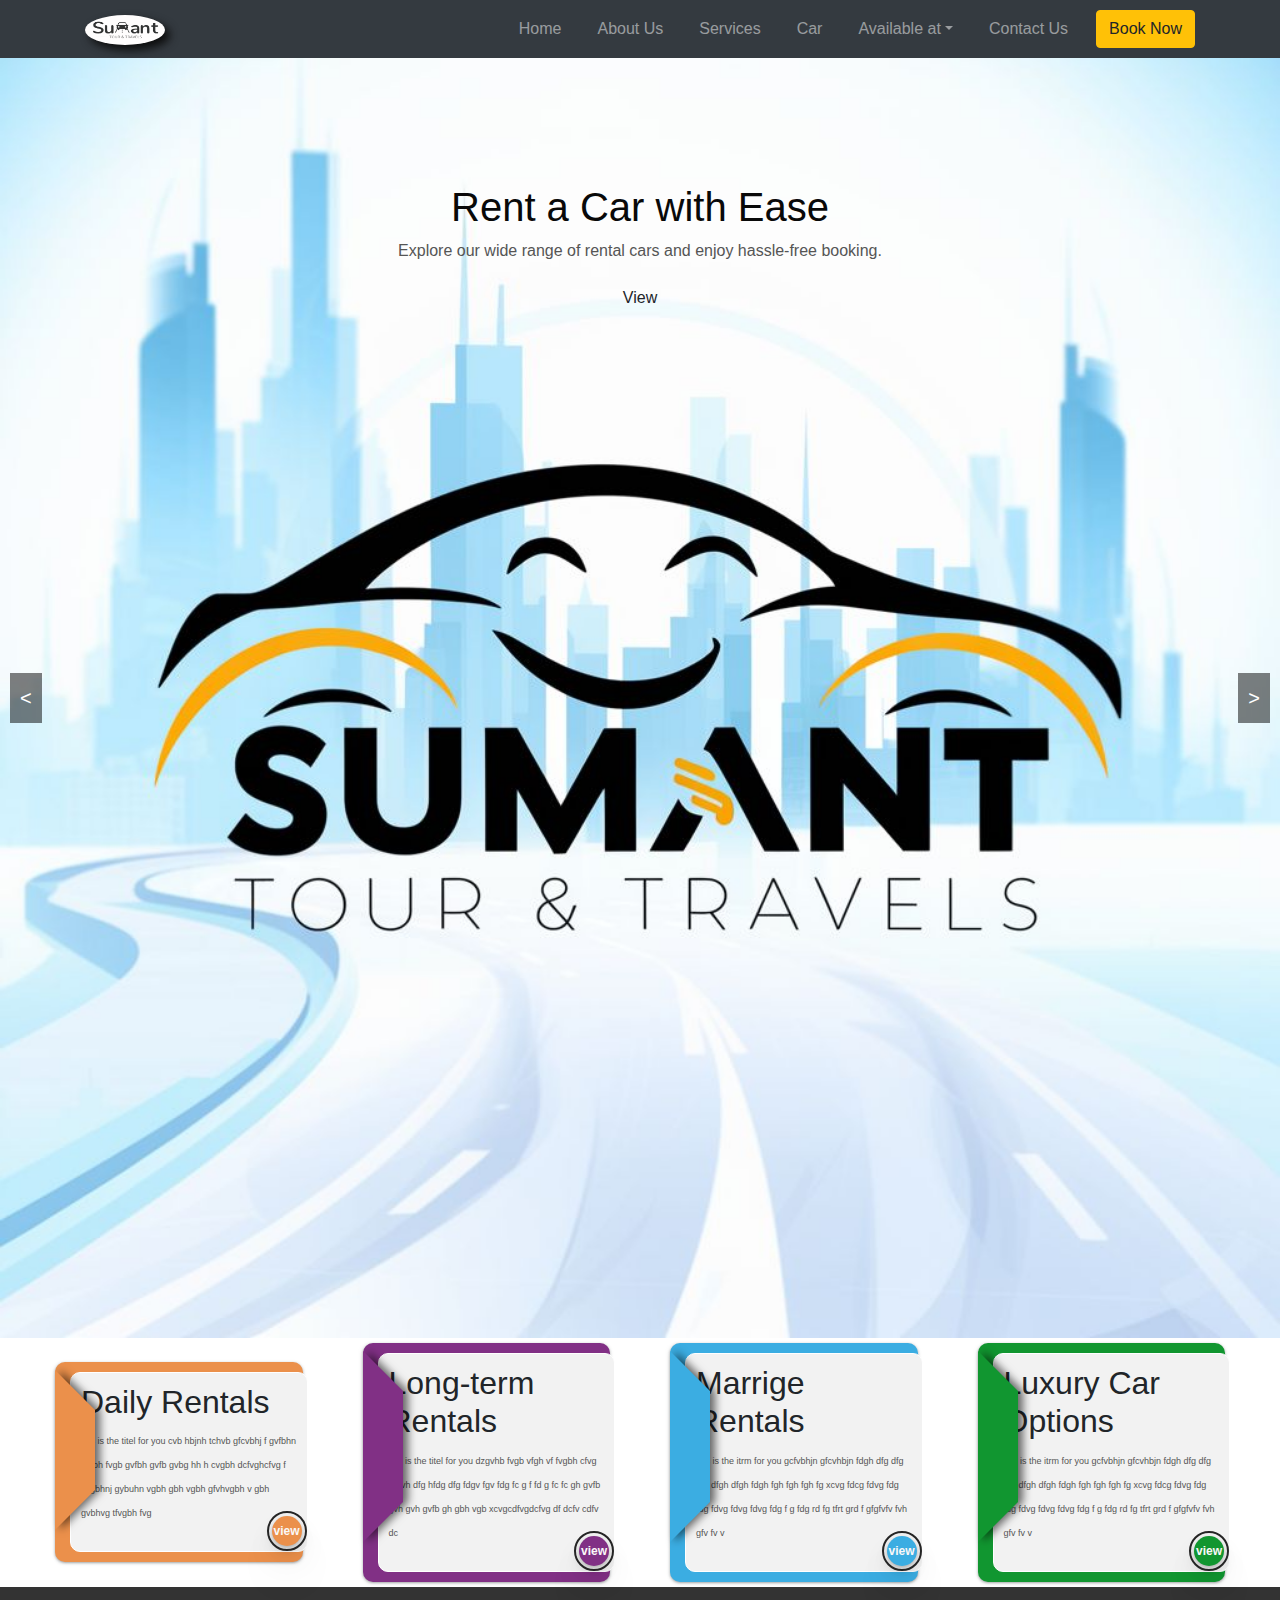
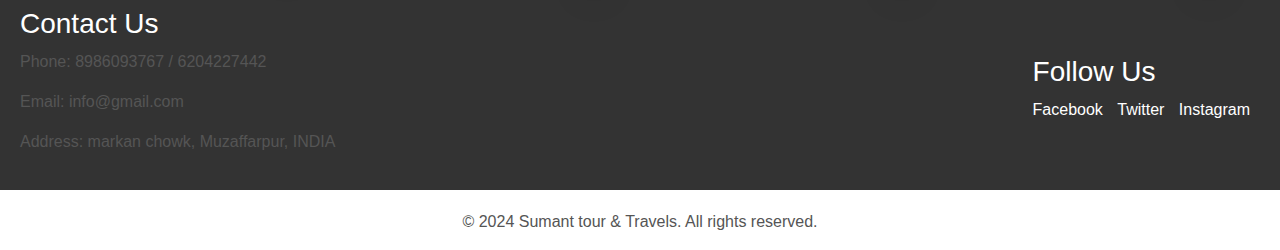
<file: main/index.html>
<!DOCTYPE html>
<html lang="en">
<head>
<meta charset="UTF-8">
<meta name="viewport" content="width=device-width, initial-scale=1.0">
<title>Sumant tour & Travels</title>
<link href="https://cdn.jsdelivr.net/npm/bootstrap@5.3.0/dist/css/bootstrap.min.css" rel="stylesheet">
<link rel="stylesheet" href="style.css">
<link href="https://stackpath.bootstrapcdn.com/bootstrap/4.5.2/css/bootstrap.min.css" rel="stylesheet">
<script src="https://code.jquery.com/jquery-3.5.1.slim.min.js"></script>
<script src="https://cdn.jsdelivr.net/npm/@popperjs/core@2.5.3/dist/umd/popper.min.js"></script>
<script src="https://stackpath.bootstrapcdn.com/bootstrap/4.5.2/js/bootstrap.min.js"></script>
</head>
<body>
  <header>
    <nav class="navbar navbar-expand-lg navbar-dark bg-dark">
      <div class="container">
        
        <a class="navbar-brand" href="../main/index.html"><img src="../img/logo1.png" alt="logo" height="30px" width="80px" style="background: #fffdfd;border-radius: 50%; filter:drop-shadow(5px 5px 5px rgb(11, 11, 11)) ; "></a>

        <button class="navbar-toggler" type="button" data-toggle="collapse" data-target="#navbarNav" aria-controls="navbarNav" aria-expanded="false" aria-label="Toggle navigation">
          <span class="navbar-toggler-icon"></span>
        </button>
        <div class="collapse navbar-collapse" id="navbarNav">
          <ul class="navbar-nav ml-auto">
            <li class="nav-item ">
              <a class="nav-link " aria-current="page" href="./index.html">Home</a>
            </li>
            <li class="nav-item">
              <a class="nav-link" href="../all-page/about.html">About Us</a>
            </li>
            <li class="nav-item">
              <a class="nav-link" href="#service">Services</a>
            </li>
            <li class="nav-item">
              <a class="nav-link" href="../all-page/car.html">Car</a>
            </li>
            <!--make loction as drop down menu -->
            <li class="nav-item dropdown">
              <a class="nav-link dropdown-toggle" href="location" id="navbarDropdown" role="button" data-toggle="dropdown" aria-haspopup="true" aria-expanded="false">Available at</a>
              <div class="dropdown-menu" aria-labelledby="navbarDropdown">
                <a class="dropdown-item" href="#">Muzaffarpur</a>
                <a class="dropdown-item" href="#">Patna</a>
                <a class="dropdown-item" href="#">Darbhanga</a>
                <a class="dropdown-item" href="#">Sitamarhi</a>
              </div>
            </li>
            <li class="nav-item">
              <a class="nav-link" href="#contact">Contact Us</a>
            </li>
            
          </ul>
          <button class="btn btn-warning book-now-btn">Book Now</button>
        </div>
      </div>
    </nav>
  </header>


<div class="carousel">
  <section id="hero">
    <div class="hero-content">
      <h1>Rent a Car with Ease</h1>
      <p>Explore our wide range of rental cars and enjoy hassle-free booking.</p>
      <a href="/tour-travel.github.io/all-page/services.html" class="btn">View</a>
    </div>
  </section>
  <div class="carousel-slide">
    <img src="../img/slide1.jpg" alt="Car 1">
  </div>
  <div class="carousel-slide">
    <img src="../img/logo.jpg" alt="Car 2">
  </div>
  <div class="carousel-slide">
    <img src="../img/slide3.jpg" alt="Car 3">
  </div>
  <button class="prev-btn">&lt;</button>
  <button class="next-btn">&gt;</button>
</div>


<!--fix -->

<div class="services" id="service">
  <div class="services-container">
    <div class="service">
      <h2>Daily Rentals</h2>
      <p class="intro">
        this is the titel for you cvb hbjnh tchvb gfcvbhj f gvfbhn gfvbh
         fvgb gvfbh gvfb gvbg hh h cvgbh dcfvghcfvg f  yvgbhnj gybuhn 
         vgbh gbh vgbh gfvhvgbh v gbh gvbhvg tfvgbh fvg 
      </p>
      <div class="quote">
        <button class="button type">
          <span class="btn-txt">view</span>
        </button>
      </div>  
    </div>
  </div>
  <div class="services-container">
    <div class="service">
      <h2>Long-term Rentals</h2>
      <p class="intro">
        this is the titel for you dzgvhb  fvgb vfgh vf fvgbh cfvg
         gdfvh dfg hfdg  dfg fdgv  fgv  fdg fc g f fd g fc fc gh gvfb
          gvh gvh gvfb gh  gbh vgb xcvgcdfvgdcfvg df dcfv cdfv dc
      </p>
      <div class="quote">
        <button class="button type">
          <span class="btn-txt">view</span>
        </button>
      </div>  
    </div>

  </div>
  <div class="services-container">
    <div class="service">
      <h2>Marrige Rentals</h2>
      <p class="intro">
        this is the itrm for you gcfvbhjn gfcvhbjn fdgh dfg dfg 
        dfg dfgh dfgh fdgh fgh fgh fgh fg xcvg fdcg fdvg fdg fdg 
        fdvg fdvg fdvg  fdg f g fdg rd fg tfrt grd f gfgfvfv fvh gfv fv v
      </p>
      <div class="quote">
        <button class="button type">
          <span class="btn-txt">view</span>
        </button>
      </div>  
    </div>
  </div>
  <div class="services-container">
    <div class="service">
      <h2>Luxury Car Options</h2>
      <p class="intro">
        this is the itrm for you gcfvbhjn gfcvhbjn fdgh dfg dfg 
        dfg dfgh dfgh fdgh fgh fgh fgh fg xcvg fdcg fdvg fdg fdg 
        fdvg fdvg fdvg  fdg f g fdg rd fg tfrt grd f gfgfvfv fvh gfv fv v
      </p>
      <div class="quote">
        <button class="button type">
          <span class="btn-txt">view</span>
        </button>
      </div>  
    </div>
  </div>
</div>


  
  <!-- More sections like Fleet Showcase, Why Choose Us, Locations, Booking/Reservation, and Footer would follow -->
  
  <footer id="contact">
    <div class="footer-content">
      <div class="contact-info">
        <h3>Contact Us</h3>
        <p>Phone: 8986093767 / 6204227442</p>
        <p>Email: info@gmail.com</p>
        <p>Address: markan chowk, Muzaffarpur, INDIA</p>
      </div>
      <div class="social-media">
        <h3>Follow Us</h3>
        <a href="#" class="social-link">Facebook</a>
        <a href="#" class="social-link">Twitter</a>
        <a href="#" class="social-link">Instagram</a>
      </div>
    </div>
    <div class="copyright">
      <p>&copy; 2024 Sumant tour & Travels. All rights reserved.</p>
    </div>
  </footer>
  

  

<script src="script.js"></script>
</body>
</html>
</file>
<file: main/style.css>
/* Reset default styles */
* {
  margin: 0;
  padding: 0;
  box-sizing: border-box;
}

body {
  font-family: Arial, sans-serif;
  line-height: 1.6;
}

.container {
  max-width: 1200px;
  margin: 0 auto;
  padding: 0 20px;
}
.logo img {
  height: 50px;

}
nav ul{
  list-style-type: none;
  display: flex;
}
nav ul li{
  margin-right: 20px;
}
nav ul li a{
  color: #fff;
  text-decoration: none;
}
.book-now-btn{
  background-color: #ff9900;
  color: #fff;
  border: none;
  padding: 8px 16px;
  border-radius: 4px;
  cursor: pointer;
}
.book-now-btn:hover{
  background-color: #e68a00;
}


/*view fleet */
.btn {
  display: inline-block;
  padding: 10px 20px;
  background-color: #333;
  color: #fff;
  text-decoration: none;
  border-radius: 5px;
}

.btn:hover {
  background-color: #555;
}



.fleet-container {
  display: grid;
  grid-template-columns: repeat(auto-fit, minmax(200px, 1fr));
  gap: 20px;
  margin: 50px 0;
}

.fleet-item {
  border: 1px solid #ccc;
  padding: 20px;
}


/* footer */
.footer-content {
  display: flex;
  justify-content: space-between;
  align-items: center;
  background-color: #333;
  color: #fff;
  padding: 20px;
}

.contact-info h3,
.social-media h3 {
  margin-bottom: 10px;
}

.social-link {
  display: inline-block;
  margin-right: 10px;
  color: #fff;
  text-decoration: none;
}

.social-link:hover {
  text-decoration: underline;
}

.copyright {
  text-align: center;
  margin-top: 20px;
}


/* for slide */
.hero-content {
  text-align: center;
  padding: 50px;

  position: absolute;
  top: 15%;
  left: 50%;
  transform: translate(-50%, -50%);
  z-index: 2;
  color: #090909;
}

.carousel {
  position: relative;
  overflow: hidden;
  text-align: center; /* Center the slides horizontally */
}

.carousel-slide {
  display: inline-block; /* Display slides inline-block */
  position: relative;
}

.carousel-slide img {
  width: 100%;
  height: auto;
  object-fit: cover;
  filter: drop-shadow(2px 3px 2px grey);
}

.prev-btn,
.next-btn {
  position: absolute;
  top: 50%;
  transform: translateY(-50%);
  background-color: rgba(0, 0, 0, 0.5);
  color: #fff;
  border: none;
  padding: 10px;
  font-size: 20px;
  cursor: pointer;
  z-index: 1;
}

.prev-btn {
  left: 10px;
}

.next-btn {
  right: 10px;
}
@import url("https://fonts.googleapis.com/css2?family=varela+round");
@import url("https://use.fontawesome.com/releases/v5.5.1/css/all.css");
.intro{
  font-size: 9px;
}

/* for cards */

.services-container {
  display: flex;
  justify-content: space-around;
  margin: 50px 0;
}


.services{
  display: flex;
  gap: 50px;
  align-items: center;
  justify-content: center;
  font-family: "Varela Round" , sans-serif;
  line-height: 1.5em;
  margin-left: 50px;
  margin-right: 50px;
}
.services-container{
  --color: #eb904b;
  width: 185px;
  background-color: var(--color);
  border-radius: 10px;
  padding: 10px 5px;
  box-shadow:
    #3c40434d 0px 1px 2px 0px,
    #3c404326 0px 1px 3px 1px;
  position: relative;
  cursor: pointer;

}

.services-container::after {
  content: "";
  position: absolute;
  top: 8px;
  left: 0;
  z-index: 2;
  height: 80%;
  box-sizing: border-box;
  border-style: solid;
  border-color: transparent transparent transparent var(--color);
  border-width: 40px 40px 40px 40px;
  filter: drop-shadow(5px 0 4px #00000094);
  transition: filter .5s

}
.services-container:nth-child(2){
  --color: #813085;

}

.services-container:nth-child(3){
  --color: #3bade2;
  
}
.services-container:nth-child(4){
  --color: #119630;
}
.service{
  background-color: #f2f2f2;
  border: 1px solid #fff;
  border-radius: inherit;
  padding: 20px;
  box-shadow:
    #00000012 0px 1px 2px
    #00000012 0px 2px 4px
    #00000012 0px 4px 8px
    #00000012 0px 8px 16px
    #00000012 0px 16px 32px
    #00000012 0px 32px 64px;
  position: relative;
  left: 10px;
  transition: left 1s;
}
p{
  color: #555;

}
/* view button implement*/

.button{
  height: 40px;
  width: 40px;
  position: relative;
  background-color: transparent;
  cursor: pointer;
  border: 2px solid #252525;
  overflow: hidden;
  border-radius: 30px;
  color: #faf8f8;
  transition: all 0.5s ease-in-out;
}
.btn-txt{
  z-index: 1;
  font-weight: 800;
}
.type::after{
  content: "";
  position: absolute;
  left: 0;
  top: 0;
  transition: all 0.5s ease-in-out;
  background-color: #252525;
  border-radius: 30px;
  visibility: hidden;
  height: 10px;
  width: 10px;
  z-index: -1;
}
.button:hover {
  box-shadow: 1px 1px 200px #722828;
  color: #100f0f;
  border: none;
}
.type:hover::after{
  visibility: visible;
  transform: scale(100) translate(2px);
}
.quote{
  width: 40px;
  height: 40px;
  color: #fff;
  background-color: var(--color);
  border-radius: 50%;
  display: grid;
  place-content: center;
  box-shadow: 
    #00000012 0px 1px 2px,
    #00000012 0px 2px 4px,
    #00000012 0px 4px 8px,
    #00000012 0px 8px 16px,
    #00000012 0px 16px 32px,
    #00000012 0px 32px 64px;
  font-size: 14px;
  position: absolute;
  right: 5px;
  bottom: 5px;
}
/*view button done*/

.services-container:hover:after{
  filter: drop-shadow( 5px 0 4px #0000001a);
}


.services-container:hover .service{
  left: 50px;
}


/*making slide mobile responsive */
@media screen and (max-width: 780px) {
  .services {
    flex-direction: column;
  }
}

.services-container {
  width: 80%; 
  
    display: flex;
    justify-content: space-around;
    margin: 5px 5px; /* Adjust the margin value as needed */  
}
.service {
  padding: 10px; 
}
h2 {
  font-size: 1.5em;
}
p {
  font-size: 1em; 
}
.quote {
  width: 30px; 
  height: 30px; 
  font-size: 12px; 
}
@media screen and (max-width: 768px) {
  .services-container:hover:after {
    filter: none; 
  }
  .services-container:hover .service {
    right: 0;
  }
  .hero-content, .prev-btn, .next-btn {
    display: none;
  }
}
</file>
